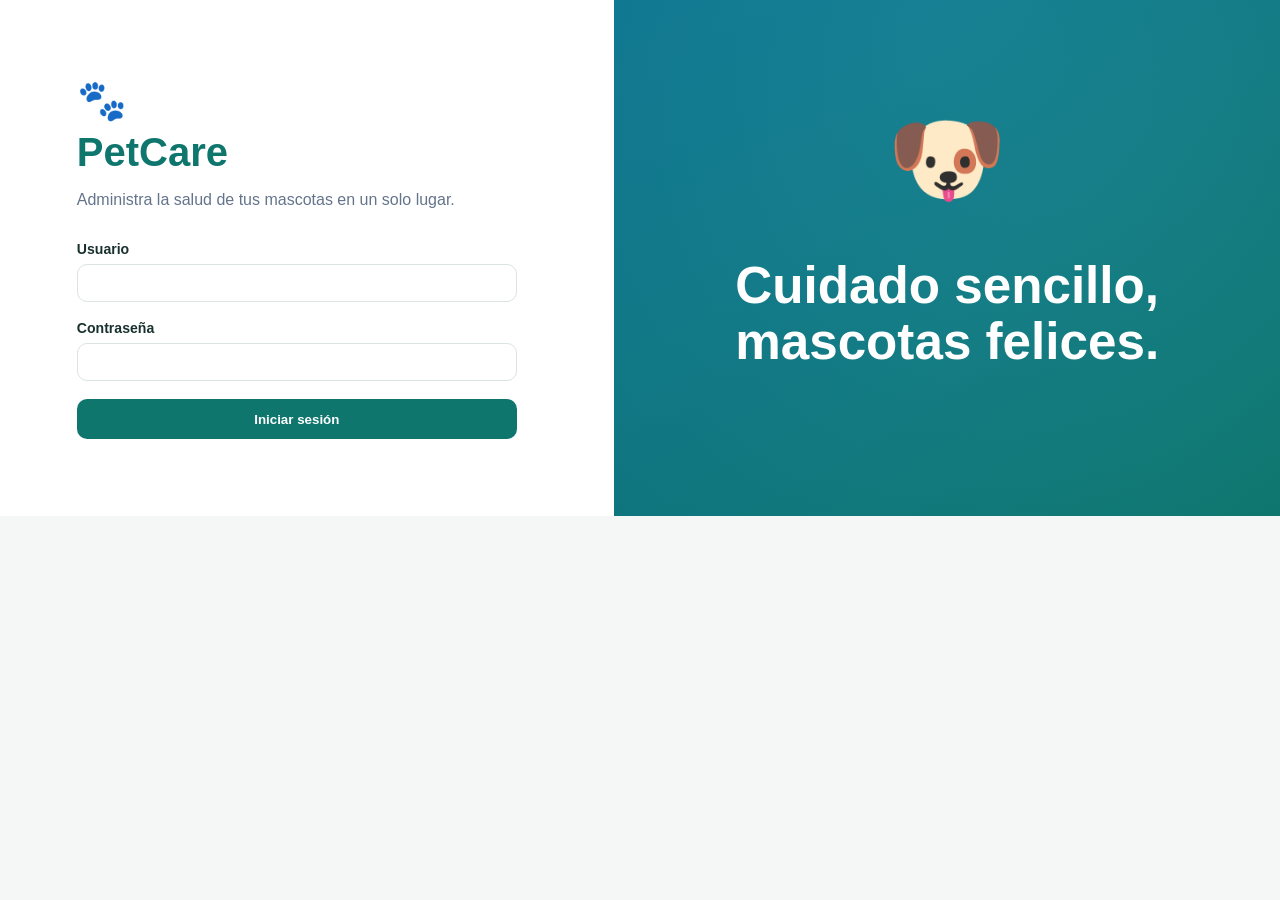
<file: index.html>
<!DOCTYPE html>
<html lang="es">

<head>
  <meta charset="UTF-8">
  <meta name="viewport" content="width=device-width, initial-scale=1.0">
  <title>PetCare</title>

  <link rel="stylesheet" href="styles/styles.css">
  <link rel="stylesheet" href="styles/buttons.css">
  <link rel="stylesheet" href="styles/form-fields.css">
  <link rel="stylesheet" href="styles/header.css">

  <script type="module" src="scripts/main.js"></script>
</head>

<body>
  <main id="content" aria-live="polite"></main>
</body>

</html>
</file>
<file: styles/styles.css>
:root {
    --primary-color: #0f766e;
    --hover-primary: #115e59;
    --danger-color: #dc2626;
    --background-primary: #f4f7f6;
    --background-secondary: #ccfbf1;
    --border-color: #dbe4e2;
    --text-color: #18312e;
    --text-muted: #64748b;
    --shadow: 0 10px 28px rgba(15, 118, 110, .1);
}

* {
    box-sizing: border-box;
}

html,
body {
    margin: 0;
    min-height: 100%;
    font-family: Segoe UI, Tahoma, sans-serif;
    color: var(--text-color);
    background: var(--background-primary);
}

body {
    min-height: 100vh;
}

#content {
    min-height: 100vh;
}

.card {
    background: #fff;
    border: 1px solid var(--border-color);
    border-radius: 18px;
    padding: 20px;
    box-shadow: var(--shadow);
}

.hidden {
    display: none !important;
}

.message {
    padding: 11px 14px;
    border-radius: 9px;
}

.message.error {
    background: #fee2e2;
    color: #991b1b;
}

.message.success {
    background: #d1fae5;
    color: #065f46;
}
</file>
<file: styles/buttons.css>
.solid-primary-button,
.outline-button,
.danger-button {
    min-height: 40px;
    padding: 0 16px;
    border-radius: 10px;
    font-weight: 700;
    cursor: pointer;
}

.solid-primary-button {
    border: 0;
    background: var(--primary-color);
    color: #fff;
}

.solid-primary-button:hover {
    background: var(--hover-primary);
}

.solid-primary-button:disabled {
    opacity: .6;
    cursor: wait;
}

.danger-button:disabled {
    opacity: .6;
    cursor: wait;
}

.outline-button {
    border: 1px solid var(--border-color);
    background: #fff;
    color: var(--text-color);
}

.danger-button {
    border: 1px solid #fecaca;
    background: #fff;
    color: var(--danger-color);
}
</file>
<file: styles/form-fields.css>
.default-field {
    display: flex;
    flex-direction: column;
    gap: 7px;
    font-size: .88rem;
    font-weight: 700;
}

.default-field input,
.default-field select,
.default-field textarea {
    width: 100%;
    border: 1px solid var(--border-color);
    border-radius: 10px;
    padding: 10px 12px;
    background: #fff;
    color: var(--text-color);
    font: inherit;
    font-weight: 400;
    outline: none;
}

.default-field input:focus,
.default-field select:focus,
.default-field textarea:focus {
    border-color: var(--primary-color);
    box-shadow: 0 0 0 3px rgba(15, 118, 110, .12);
}
</file>
<file: styles/header.css>
.header {
    height: 68px;
    background: #fff;
    border-bottom: 1px solid var(--border-color);
    display: flex;
    align-items: center;
    justify-content: space-between;
    padding: 0 clamp(18px, 4vw, 52px);
    position: sticky;
    top: 0;
    z-index: 5;
}

.logo-content,
.profile {
    display: flex;
    align-items: center;
    gap: 12px;
}

.logo-content span {
    font-size: 1.7rem;
}

.logo-content h2 {
    margin: 0;
    color: var(--primary-color);
}
</file>
